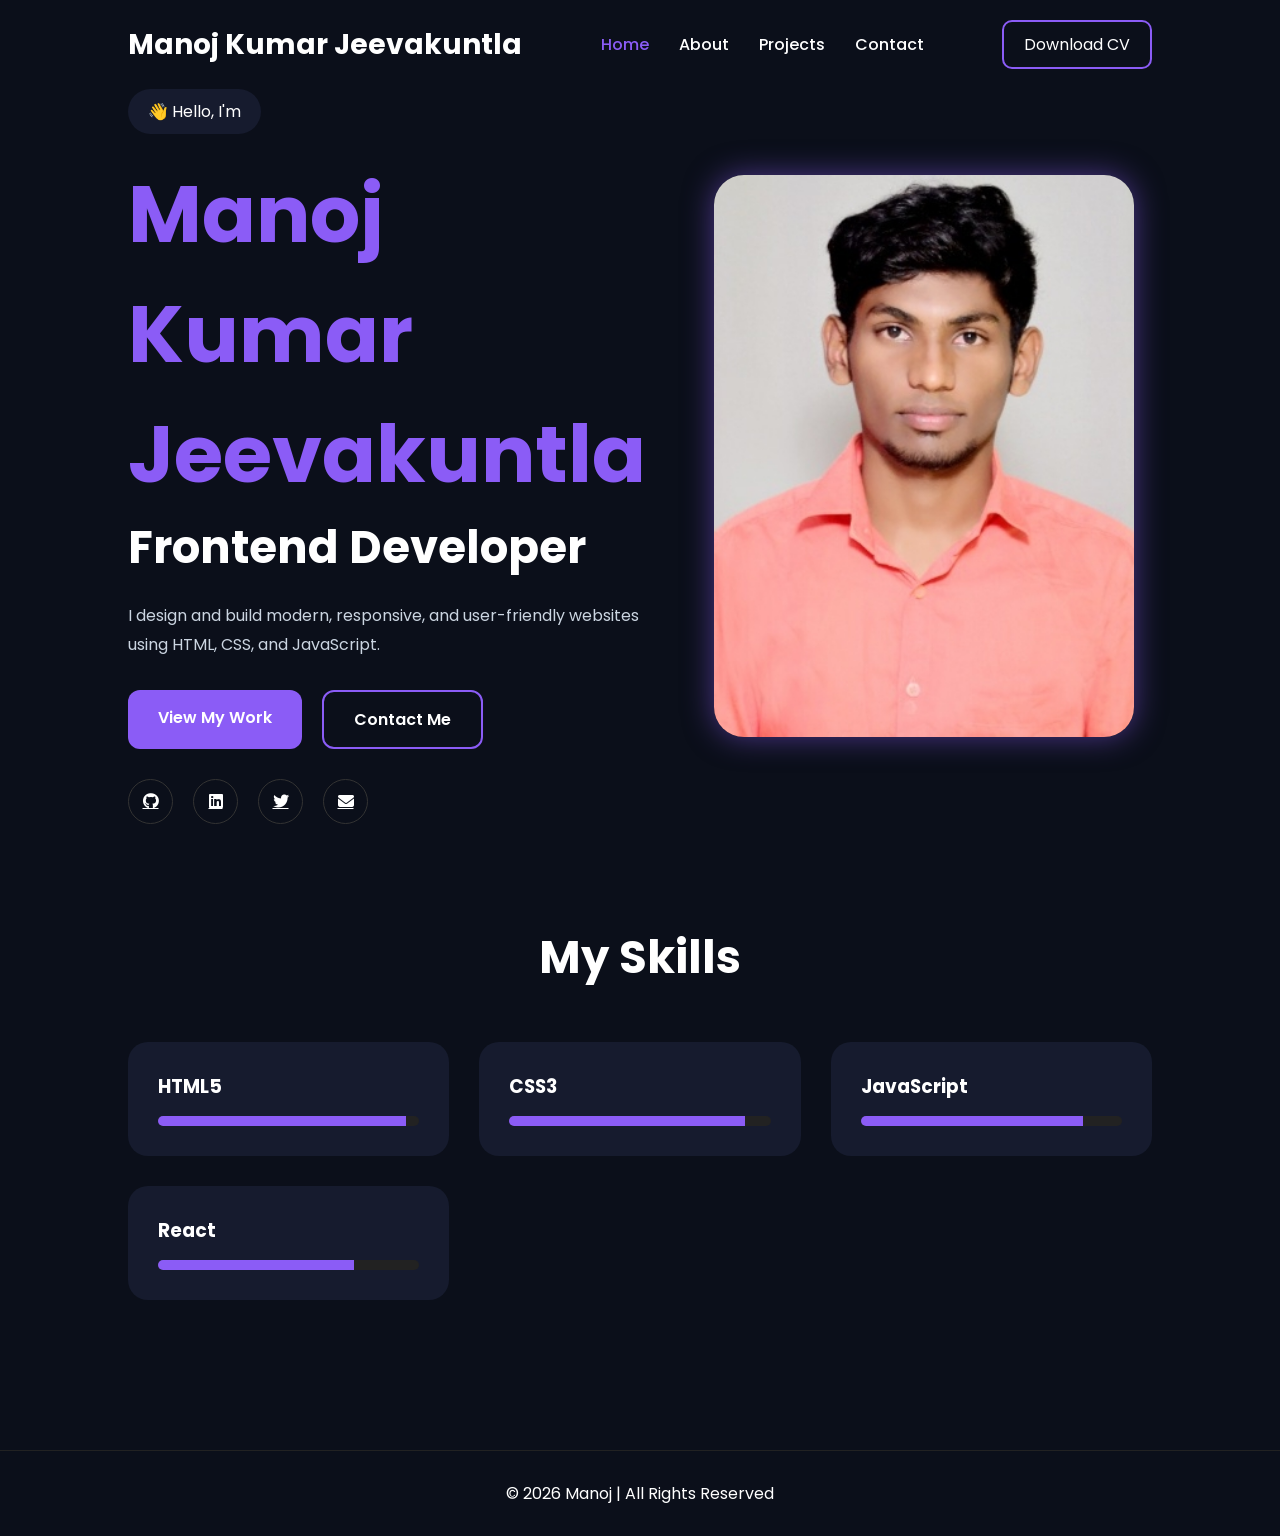
<file: index.html>
<!DOCTYPE html>
<html lang="en">
<head>
    <meta charset="UTF-8">
    <meta name="viewport" content="width=device-width, initial-scale=1.0">
    <title>Manoj Kumar Jeevakuntla Portfolio</title>

    <link rel="stylesheet" href="css/style.css">

    
    <link rel="stylesheet"
    href="https://cdnjs.cloudflare.com/ajax/libs/font-awesome/6.5.1/css/all.min.css">
</head>
<body>

   
    <header>
        <div class="logo">
           
            <h2>Manoj Kumar Jeevakuntla</h2>
        </div>

        <nav>
            <a href="index.html" class="active">Home</a>
            <a href="about.html">About</a>
            <a href="projects.html">Projects</a>
            <a href="contact.html">Contact</a>
        </nav>

        <a href="#" class="cv-btn">Download CV</a>
    </header>

   
    <section class="hero">

        <div class="hero-content">

            <span class="tag">👋 Hello, I'm</span>

            <h1>Manoj Kumar Jeevakuntla</h1>

            <h2>Frontend Developer</h2>

            <p>
                I design and build modern, responsive, and user-friendly
                websites using HTML, CSS, and JavaScript.
            </p>

            <div class="hero-buttons">
                <a href="projects.html" class="btn primary-btn">
                    View My Work
                </a>

                <a href="contact.html" class="btn secondary-btn">
                    Contact Me
                </a>
            </div>

            <div class="social-icons">
                <a href="#"><i class="fa-brands fa-github"></i></a>
                <a href="#"><i class="fa-brands fa-linkedin"></i></a>
                <a href="#"><i class="fa-brands fa-twitter"></i></a>
                <a href="#"><i class="fa-solid fa-envelope"></i></a>
            </div>

        </div>

        <div class="hero-image">
            <img src="image/profile.jpg" alt="Profile-img">
        </div>

    </section>

   
    <section class="skills-section">

        <h2 class="section-title">My Skills</h2>

        <div class="skills-container">

            <div class="skill-card">
                <h3>HTML5</h3>
                <div class="progress">
                    <span style="width:95%"></span>
                </div>
            </div>

            <div class="skill-card">
                <h3>CSS3</h3>
                <div class="progress">
                    <span style="width:90%"></span>
                </div>
            </div>

            <div class="skill-card">
                <h3>JavaScript</h3>
                <div class="progress">
                    <span style="width:85%"></span>
                </div>
            </div>

            <div class="skill-card">
                <h3>React</h3>
                <div class="progress">
                    <span style="width:75%"></span>
                </div>
            </div>

        </div>

    </section>

    <!-- FOOTER -->
    <footer>
        <p>© 2026 Manoj | All Rights Reserved</p>
    </footer>

<script src="js/script.js"></script>

</body>
</html>
</file>
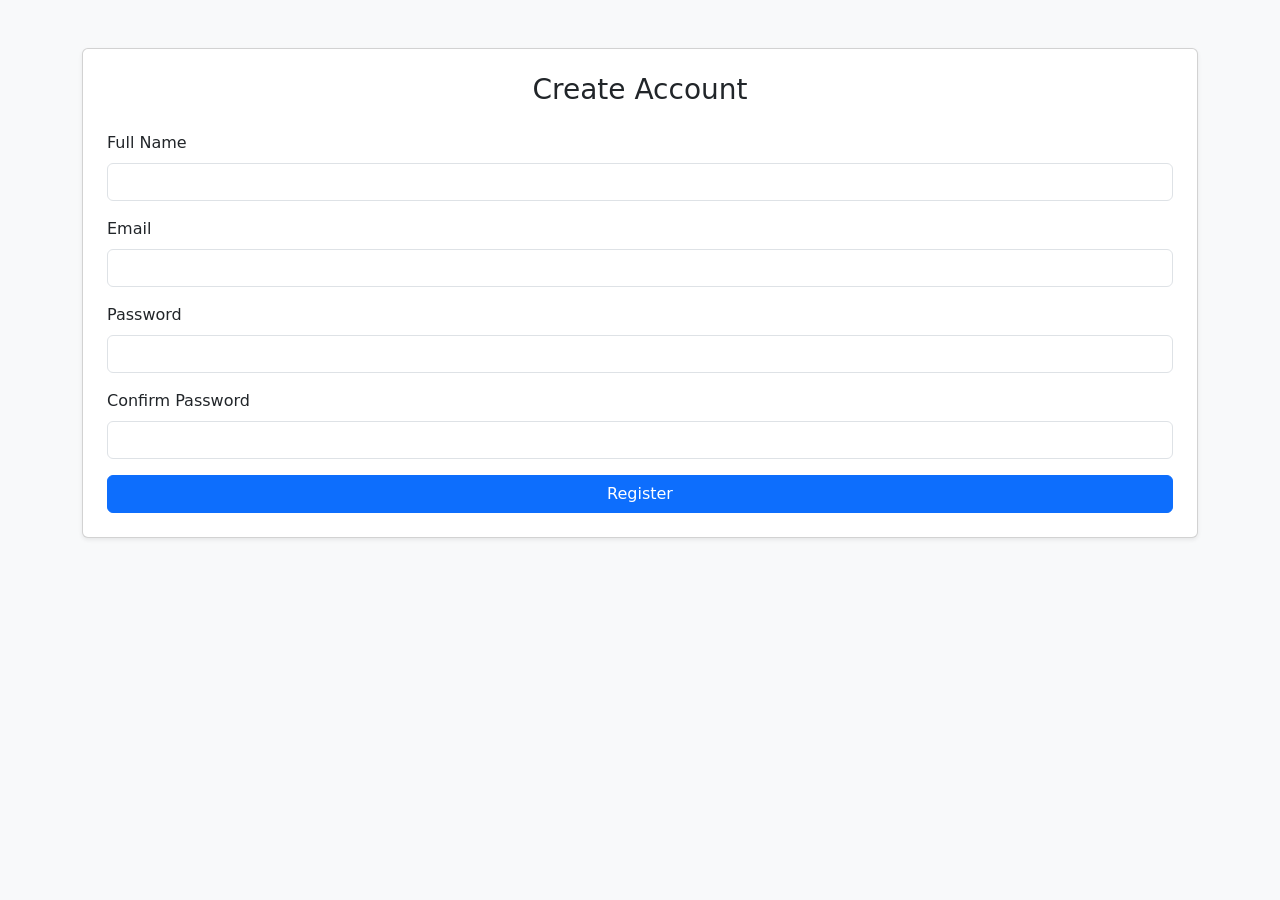
<file: task2/index.html>
<!DOCTYPE html>
<html lang="en">
<head>
  <meta charset="UTF-8">
  <meta name="viewport" content="width=device-width, initial-scale=1.0">
  <title>Register</title>
  <link href="https://cdn.jsdelivr.net/npm/bootstrap@5.3.0/dist/css/bootstrap.min.css" rel="stylesheet">
</head>
<body class="bg-light">
  <div class="container mt-5">
    <div class="card p-4 shadow-sm">
      <h3 class="text-center mb-4">Create Account</h3>
      <!-- ✅ Added name attributes so PHP can read POST data -->
      <form id="registerForm" method="POST">
        <div class="mb-3">
          <label for="name" class="form-label">Full Name</label>
          <input type="text" id="name" name="name" class="form-control" required>
        </div>
        <div class="mb-3">
          <label for="email" class="form-label">Email</label>
          <input type="email" id="email" name="email" class="form-control" required>
        </div>
        <div class="mb-3">
          <label for="password" class="form-label">Password</label>
          <input type="password" id="password" name="password" class="form-control" required>
        </div>
        <div class="mb-3">
          <label for="confirmPassword" class="form-label">Confirm Password</label>
          <input type="password" id="confirmPassword" class="form-control" required>
        </div>
        <button type="submit" class="btn btn-primary w-100">Register</button>
      </form>
    </div>
  </div>

  <script src="script.js"></script>
</body>
</html>
</file>
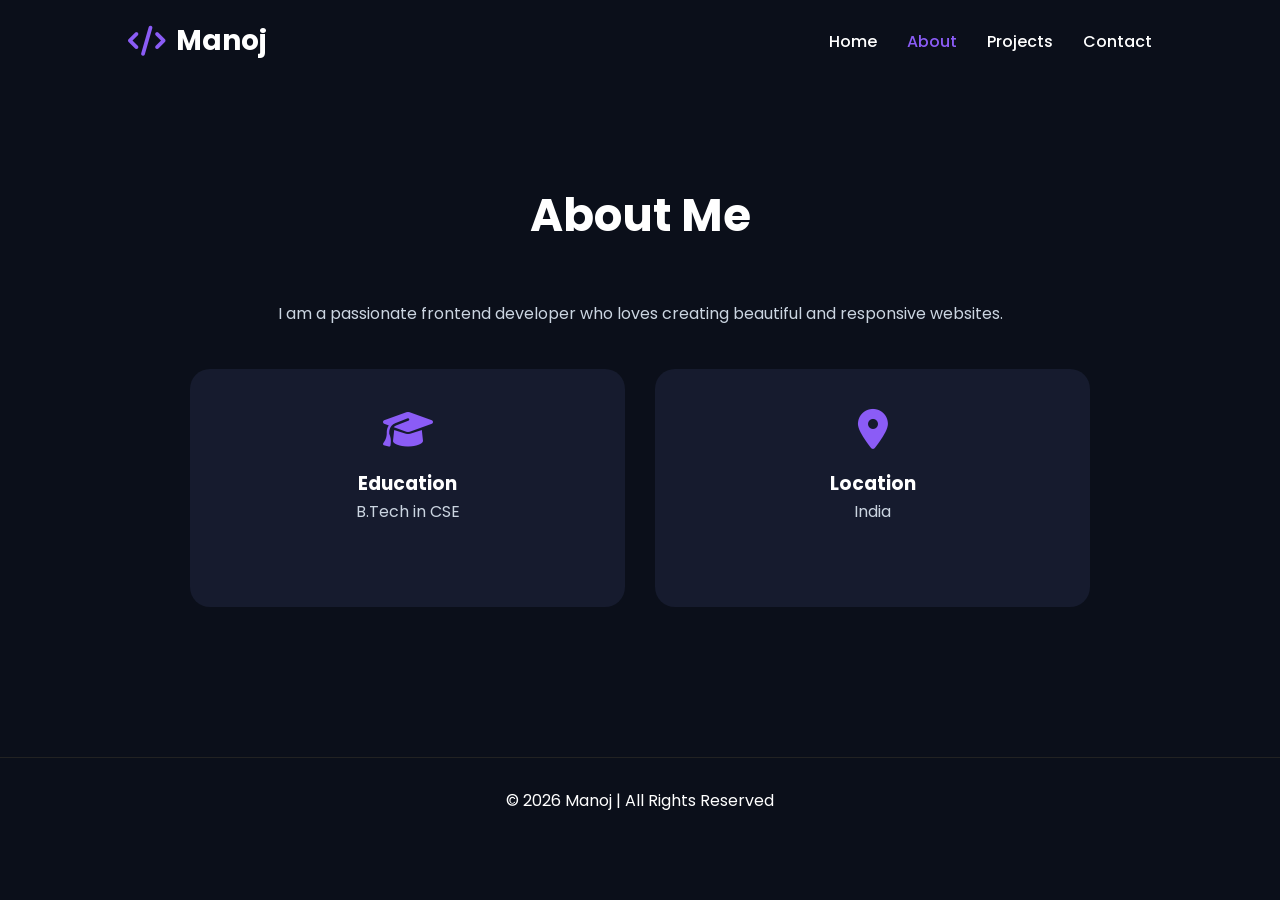
<file: about.html>
<!DOCTYPE html>
<html lang="en">
<head>
    <meta charset="UTF-8">
    <meta name="viewport" content="width=device-width, initial-scale=1.0">
    <title>About | Manoj</title>

    <link rel="stylesheet" href="css/style.css">

    <link rel="stylesheet"
    href="https://cdnjs.cloudflare.com/ajax/libs/font-awesome/6.5.1/css/all.min.css">
</head>
<body>

<header>

    <div class="logo">
        <i class="fa-solid fa-code"></i>
        <h2>Manoj</h2>
    </div>

    <nav>
        <a href="index.html">Home</a>
        <a href="about.html" class="active">About</a>
        <a href="projects.html">Projects</a>
        <a href="contact.html">Contact</a>
    </nav>

</header>

<section class="page-section">

    <h1 class="section-title">About Me</h1>

    <div class="about-container">

        <div class="about-text">

            <p>
                I am a passionate frontend developer who loves creating
                beautiful and responsive websites.
            </p>

            <div class="info-box">

                <div class="info-card">
                    <i class="fa-solid fa-graduation-cap"></i>
                    <h3>Education</h3>
                    <p>B.Tech in CSE</p>
                </div>

                <div class="info-card">
                    <i class="fa-solid fa-location-dot"></i>
                    <h3>Location</h3>
                    <p>India</p>
                </div>

            </div>

        </div>

    </div>

</section>

<footer>
    <p>© 2026 Manoj | All Rights Reserved</p>
</footer>

<script src="js/script.js"></script>

</body>
</html>
</file>
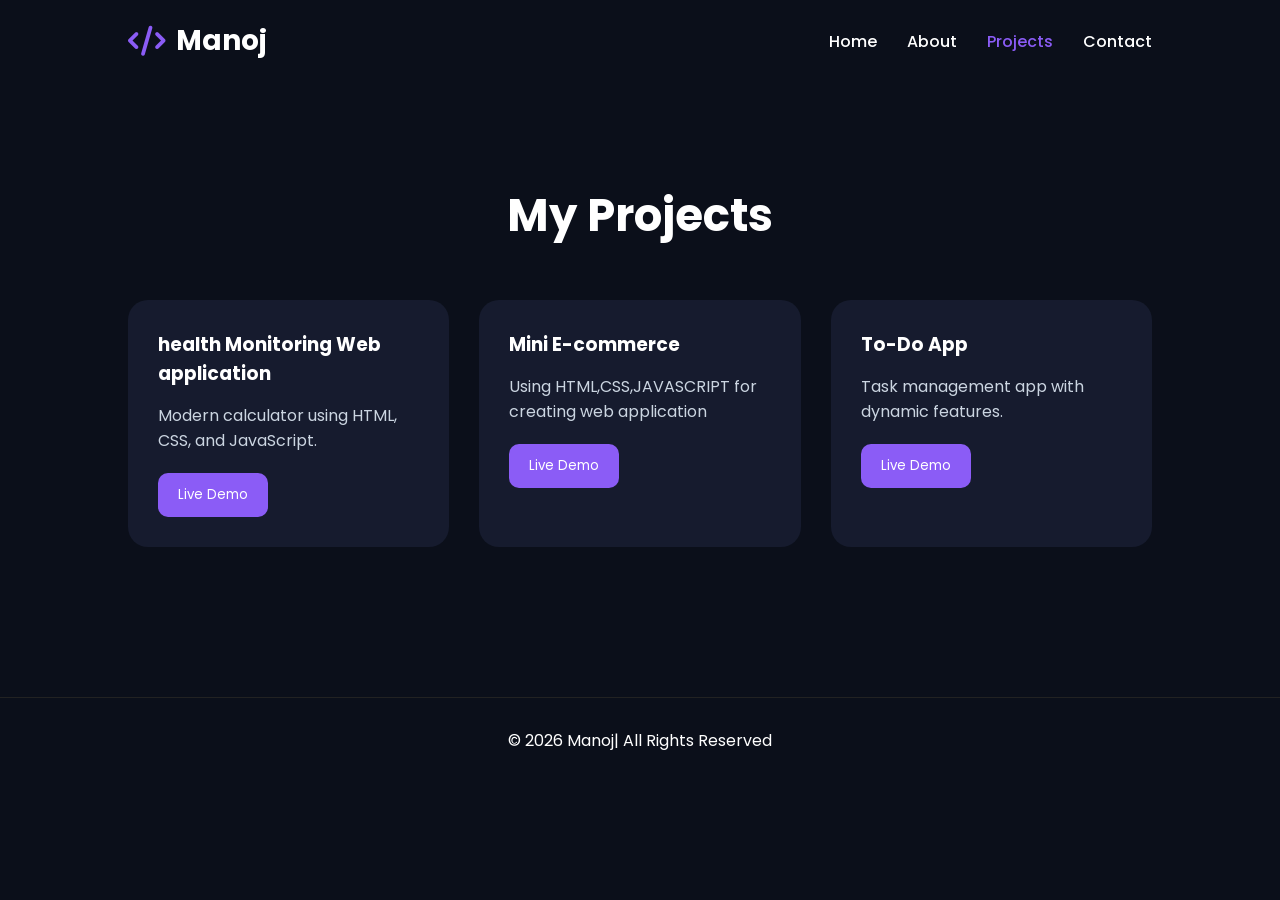
<file: projects.html>
<!DOCTYPE html>
<html lang="en">
<head>
    <meta charset="UTF-8">
    <meta name="viewport" content="width=device-width, initial-scale=1.0">
    <title>Projects | Manoj</title>

    <link rel="stylesheet" href="css/style.css">

    <link rel="stylesheet"
    href="https://cdnjs.cloudflare.com/ajax/libs/font-awesome/6.5.1/css/all.min.css">
</head>
<body>

<header>

    <div class="logo">
        <i class="fa-solid fa-code"></i>
        <h2>Manoj</h2>
    </div>

    <nav>
        <a href="index.html">Home</a>
        <a href="about.html">About</a>
        <a href="projects.html" class="active">Projects</a>
        <a href="contact.html">Contact</a>
    </nav>

</header>

<section class="page-section">

    <h1 class="section-title">My Projects</h1>

    <div class="projects-grid">

        <div class="project-card">
            <h3>health Monitoring Web application</h3>
            <p>Modern calculator using HTML, CSS, and JavaScript.</p>
            <button>Live Demo</button>
        </div>

        <div class="project-card">
            <h3>Mini E-commerce </h3>
            <p>Using HTML,CSS,JAVASCRIPT for creating web application</p> 
            <button>Live Demo</button>
        </div>

        <div class="project-card">
            <h3>To-Do App</h3>
            <p>Task management app with dynamic features.</p>
            <button>Live Demo</button>
        </div>

    </div>

</section>

<footer>
    <p>© 2026 Manoj| All Rights Reserved</p>
</footer>

<script src="js/script.js"></script>

</body>
</html>
</file>
<file: css/style.css>
@import url('https://fonts.googleapis.com/css2?family=Poppins:wght@300;400;500;600;700&display=swap');

*{
    margin:0;
    padding:0;
    box-sizing:border-box;
    font-family:'Poppins',sans-serif;
}

body{
    background:#0b0f1a;
    color:white;
}

/* HEADER */

header{
    width:100%;
    padding:20px 10%;
    display:flex;
    justify-content:space-between;
    align-items:center;
    position:sticky;
    top:0;
    background:#0b0f1a;
    z-index:1000;
}

.logo{
    display:flex;
    align-items:center;
    gap:10px;
}

.logo i{
    color:#8b5cf6;
    font-size:30px;
}

.logo h2{
    font-size:28px;
}

nav{
    display:flex;
    gap:30px;
}

nav a{
    color:white;
    text-decoration:none;
    font-weight:500;
    transition:0.3s;
}

nav a:hover,
nav .active{
    color:#8b5cf6;
}

.cv-btn{
    padding:10px 20px;
    border:2px solid #8b5cf6;
    border-radius:10px;
    text-decoration:none;
    color:white;
    transition:0.3s;
}

.cv-btn:hover{
    background:#8b5cf6;
}

/* HERO */

.hero{
    min-height:50vh;
    display:flex;
    justify-content:space-between;
    align-items:center;
    padding:0 10%;
    gap:50px;
}

.hero-content{
    flex:1;
}
.hero-image{
    display: flex;
    justify-content: center;
    align-items: center;
}
.profile-img{
    width: 100px;
    height: 150px;
    object-fit: cover;
    border-radius: 50%;
    display: block;
}
.tag{
    background:#161b2e;
    padding:10px 20px;
    border-radius:30px;
    display:inline-block;
    margin-bottom:20px;
}

.hero-content h1{
    font-size:80px;
    color:#8b5cf6;
}

.hero-content h2{
    font-size:45px;
    margin-bottom:20px;
}

.hero-content p{
    line-height:1.8;
    color:#cbd5e1;
    margin-bottom:30px;
    max-width:600px;
}

.hero-buttons{
    display:flex;
    gap:20px;
    margin-bottom:30px;
}

.btn{
    padding:15px 30px;
    border-radius:12px;
    text-decoration:none;
    font-weight:600;
    transition:0.3s;
}

.primary-btn{
    background:#8b5cf6;
    color:white;
}

.primary-btn:hover{
    transform:translateY(-5px);
}

.secondary-btn{
    border:2px solid #8b5cf6;
    color:white;
}

.secondary-btn:hover{
    background:#8b5cf6;
}

.social-icons{
    display:flex;
    gap:20px;
}

.social-icons a{
    width:45px;
    height:45px;
    display:flex;
    justify-content:center;
    align-items:center;
    border:1px solid #333;
    border-radius:50%;
    color:white;
    transition:0.3s;
}

.social-icons a:hover{
    background:#8b5cf6;
    border:none;
}

.hero-image{
    flex:1;
    display:flex;
    justify-content:center;
}

.hero-image img{
    width:420px;
    border-radius:30px;
    box-shadow:0 0 30px rgba(139,92,246,0.5);
}

/* SECTION */

.page-section,
.skills-section{
    padding:100px 10%;
}

.section-title{
    font-size:45px;
    margin-bottom:50px;
    text-align:center;
}

/* SKILLS */

.skills-container{
    display:grid;
    grid-template-columns:repeat(auto-fit,minmax(250px,1fr));
    gap:30px;
}

.skill-card{
    background:#161b2e;
    padding:30px;
    border-radius:20px;
}

.skill-card h3{
    margin-bottom:15px;
}

.progress{
    width:100%;
    height:10px;
    background:#222;
    border-radius:20px;
    overflow:hidden;
}

.progress span{
    display:block;
    height:100%;
    background:#8b5cf6;
}

/* ABOUT */

.about-container{
    max-width:900px;
    margin:auto;
}

.about-text p{
    text-align:center;
    line-height:1.8;
    color:#cbd5e1;
    margin-bottom:40px;
}

.info-box{
    display:grid;
    grid-template-columns:repeat(auto-fit,minmax(250px,1fr));
    gap:30px;
}

.info-card{
    background:#161b2e;
    padding:40px;
    border-radius:20px;
    text-align:center;
}

.info-card i{
    font-size:40px;
    color:#8b5cf6;
    margin-bottom:20px;
}

/* PROJECTS */

.projects-grid{
    display:grid;
    grid-template-columns:repeat(auto-fit,minmax(280px,1fr));
    gap:30px;
}

.project-card{
    background:#161b2e;
    padding:30px;
    border-radius:20px;
    transition:0.3s;
}

.project-card:hover{
    transform:translateY(-10px);
}

.project-card h3{
    margin-bottom:15px;
}

.project-card p{
    color:#cbd5e1;
    margin-bottom:20px;
}

.project-card button{
    padding:12px 20px;
    border:none;
    border-radius:10px;
    background:#8b5cf6;
    color:white;
    cursor:pointer;
}

/* CONTACT */

.contact-form{
    max-width:700px;
    margin:auto;
    display:flex;
    flex-direction:column;
    gap:20px;
}

.contact-form input,
.contact-form textarea,
.contact-form select{
    padding:18px;
    border:none;
    border-radius:12px;
    background:#161b2e;
    color:white;
}

.contact-form button{
    padding:15px;
    border:none;
    border-radius:12px;
    background:#8b5cf6;
    color:white;
    font-size:18px;
    cursor:pointer;
}

/* FOOTER */

footer{
    text-align:center;
    padding:30px;
    border-top:1px solid #222;
    margin-top:50px;
}

/* RESPONSIVE */

@media(max-width:900px){

    header{
        flex-direction:column;
        gap:20px;
    }

    .hero{
        flex-direction:column;
        text-align:center;
        padding-top:50px;
    }

    .hero-content h1{
        font-size:60px;
    }

    .hero-content h2{
        font-size:35px;
    }

    .hero-buttons{
        justify-content:center;
    }

    .social-icons{
        justify-content:center;
    }

    .hero-image img{
        width:300px;
    }
}
</file>
